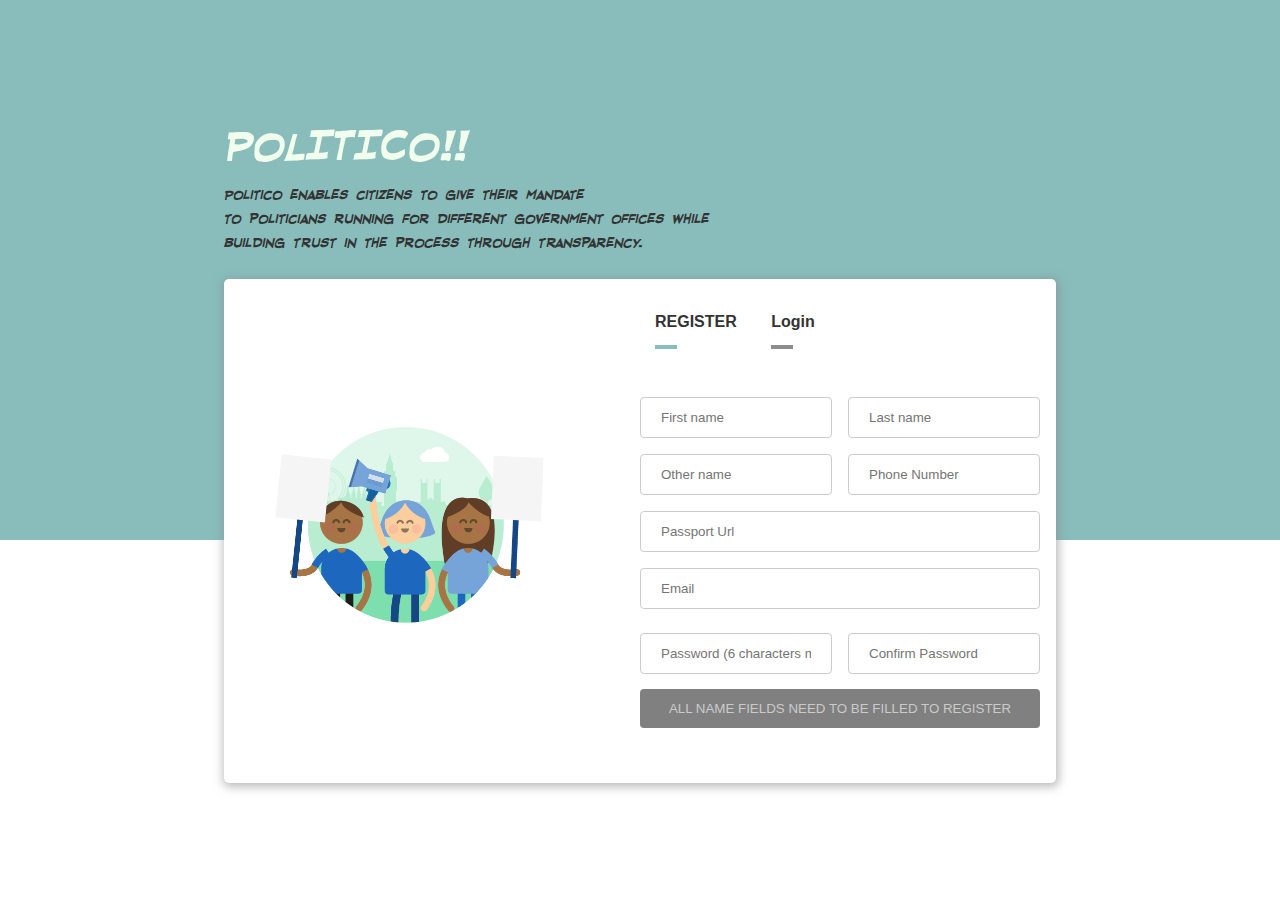
<file: UI/index.html>
<!DOCTYPE html>
<html>
<head>
    <meta charset="utf-8" />
    <meta http-equiv="X-UA-Compatible" content="IE=edge">
    <title>Politico</title>
    <meta name="viewport" content="width=device-width, initial-scale=1">
    <link rel="stylesheet" type="text/css" media="screen" href="css/main.css" />
    <link rel="stylesheet" href="https://cdnjs.cloudflare.com/ajax/libs/font-awesome/4.7.0/css/font-awesome.min.css">
    <script src="js/main.js"></script>
    <script src="js/app.js"></script>
</head>
<body>

    <script>
        var token = getToken();
        console.log(token);
    </script>
    
    <div class="topnav" id="myTopnav">
        <a href="#home" class="active app-name"><i class="fa fa-home"></i>  POLITICO</a>
        <a href="profile.html"><i class="fa fa-user"></i>  My Profile</a>
        <a href="results.html"><i class="fa fa-pie-chart"></i>  Results</a>
        <a id="new-office-button" href="create-offices.html"><i class="fa fa-plus"></i>  New Office</a>
        <a id="new-party-button" href="create-party.html"><i class="fa fa-plus"></i>  New Party</a>
        <a href="javascript:void(0);" class="icon" onclick="showNav()">
          <i class="fa fa-bars"></i>
        </a>
      </div>

      <div class="main">

        <div class="page-header">

            <h1>POLITICO!!</h1>
            <span>Openness . Transparency</span>

            <div id="office-list" class="offices">
            </div>

        </div>
        
        <div id="party-list" class="cards">

            <!--  <div class="icon-card" onclick="showParty()">
                <img src="images/samples/logo2.png"/>

                <div class="icon-card-content">
                    <span class="icon-card-title">ORANGE DEMOCRATIC PARTY</span>
                    <span class="icon-card-slogan">Lorem ipsum dolor sit amet consectetur, adipisicing elit. Quibusdam cupiditate maiores accusamus. Odit perferendis dolores architecto iste repellendus aut quod sunt nostrum aliquam, sed quae! Pariatur maiores numquam similique architecto.</span>
                    <button>JOIN PARTY</button>
                </div>
            </div> -->


            <!-- <div class="icon-card" onclick="showParty()">
                    <img src="images/samples/logo3.png"/>
    
                    <div class="icon-card-content">
                        <span class="icon-card-title">ORANGE DEMOCRATIC PARTY</span>
                        <span class="icon-card-slogan">Lorem ipsum dolor sit amet consectetur, adipisicing elit. Quibusdam cupiditate maiores accusamus. Odit perferendis dolores architecto iste repellendus aut quod sunt nostrum aliquam, sed quae! Pariatur maiores numquam similique architecto.</span>
                        <button>JOIN PARTY</button>
                    </div>
                </div>


            <div class="icon-card" onclick="showParty()">
                    <img src="images/samples/logo4.gif"/>
    
                    <div class="icon-card-content">
                        <span class="icon-card-title">ORANGE DEMOCRATIC PARTY</span>
                        <span class="icon-card-slogan">Lorem ipsum dolor sit amet consectetur, adipisicing elit. Quibusdam cupiditate maiores accusamus. Odit perferendis dolores architecto iste repellendus aut quod sunt nostrum aliquam, sed quae! Pariatur maiores numquam similique architecto.</span>
                        <button>JOIN PARTY</button>
                    </div>
                </div>


            <div class="icon-card" onclick="showParty()">
                    <img src="images/samples/logo1.png"/>
    
                    <div class="icon-card-content">
                        <span class="icon-card-title">ORANGE DEMOCRATIC PARTY</span>
                        <span class="icon-card-slogan">Lorem ipsum dolor sit amet consectetur, adipisicing elit. Quibusdam cupiditate maiores accusamus. Odit perferendis dolores architecto iste repellendus aut quod sunt nostrum aliquam, sed quae! Pariatur maiores numquam similique architecto.</span>
                        <button>JOIN PARTY</button>
                    </div>
                </div>


            <div class="icon-card" onclick="showParty()">
                    <img src="images/samples/logo2.png"/>
    
                    <div class="icon-card-content">
                        <span class="icon-card-title">ORANGE DEMOCRATIC PARTY</span>
                        <span class="icon-card-slogan">Lorem ipsum dolor sit amet consectetur, adipisicing elit. Quibusdam cupiditate maiores accusamus. Odit perferendis dolores architecto iste repellendus aut quod sunt nostrum aliquam, sed quae! Pariatur maiores numquam similique architecto.</span>
                        <button>JOIN PARTY</button>
                    </div>
                </div>



            <div class="icon-card" onclick="showParty()">
                    <img src="images/samples/logo2.png"/>
    
                    <div class="icon-card-content">
                        <span class="icon-card-title">ORANGE DEMOCRATIC PARTY</span>
                        <span class="icon-card-slogan">Lorem ipsum dolor sit amet consectetur, adipisicing elit. Quibusdam cupiditate maiores accusamus. Odit perferendis dolores architecto iste repellendus aut quod sunt nostrum aliquam, sed quae! Pariatur maiores numquam similique architecto.</span>
                        <button>JOIN PARTY</button>
                    </div>
                </div> --> 

        </div>

        <div id="loader" class="loader outer-loader bottom-loader"></div>

      </div>


    <div id="vote-modal" class="modal" onclick="this.style.display='none'">
        <span class="close" onclick="closeModal('vote-modal')">&times;</span>
        <div class="modal-content">
            <h2 id="office-name">Secretary General</h2>
            <div id="candidate-list" class="candidates">

                    
                <!-- <div class="candidate">
                        <img src="images/samples/user4.png"/>
                        <div class="candidate-details">
                            <span class="candidate-name">MATHENGE MBUGUA</span>
                            <span class="candidate-position">Governor</span>
                            <span class="candidate-party">ORANGE DEMOCRATIC Party (ODM)</span>
                        </div>
                        <button class="vote-button" onclick="onVote()">VOTE</button>
                    </div>

                    <div class="candidate">
                            <img src="images/samples/user2.jpg"/>
                            <div class="candidate-details">
                                <span class="candidate-name">MARK KARIUKI</span>
                                <span class="candidate-position">Governor</span>
                                <span class="candidate-party">ORANGE DEMOCRATIC Party (ODM)</span>
                            </div>
                            <button class="vote-button" onclick="onVote()">VOTE</button>
                        </div> -->


            </div>
            <div id="vote-loader" class="loader outer-loader center-loader"></div>
        </div>
    </div>
    
    <div id="snackbar">Some text some message..</div>

    <script>
        initHomePage();
    </script>

</body>
</html>
</file>
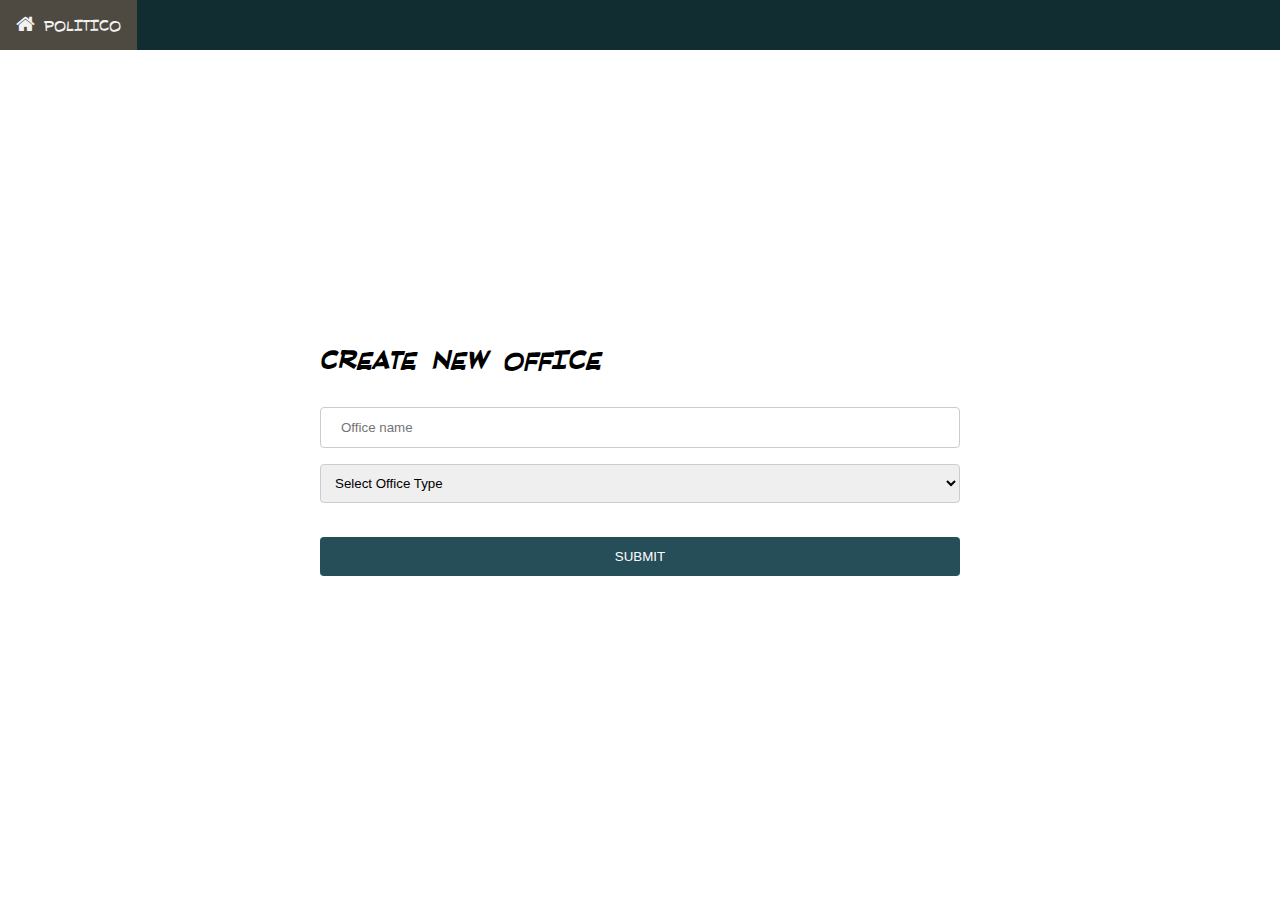
<file: UI/create-offices.html>
<!DOCTYPE html>
<html>
<head>
    <meta charset="utf-8" />
    <meta http-equiv="X-UA-Compatible" content="IE=edge">
    <title>Politico</title>
    <meta name="viewport" content="width=device-width, initial-scale=1">
    <link rel="stylesheet" type="text/css" media="screen" href="css/main.css" />
    <link rel="stylesheet" href="https://cdnjs.cloudflare.com/ajax/libs/font-awesome/4.7.0/css/font-awesome.min.css">
    <script src="js/main.js"></script>
    <script src="js/app.js"></script>
</head>
<body>
    
        <div class="topnav" id="myTopnav">
                <a href="index.html" class="active app-name"><i class="fa fa-home"></i>  POLITICO</a>
              </div>


        <div class="main-forms main">


            <div class="forms">
                <h1>CREATE NEW OFFICE</h1>

                <form onsubmit="createOffice(); return false;">
                      <input id="office-name" type="text" name="name" placeholder="Office name"><br>
                      <select id="office-type">
                        <option value="type">Select Office Type</option>
                        <option value="federal">Federal</option>
                        <option value="legislative">Legislative</option>
                        <option value="state">State</option>
                        <option value="local">Local government</option>
                      </select>
                      <input type="submit" value="SUBMIT"/>
                </form>
            
                    </div>

        </div>

        <div id="load-modal" class="load-modal">
          <div class="load-container">
              <div class="loader"></div>
          </div>
      </div>

      <div id="snackbar">Some text some message..</div>

</body>
</html>
</file>
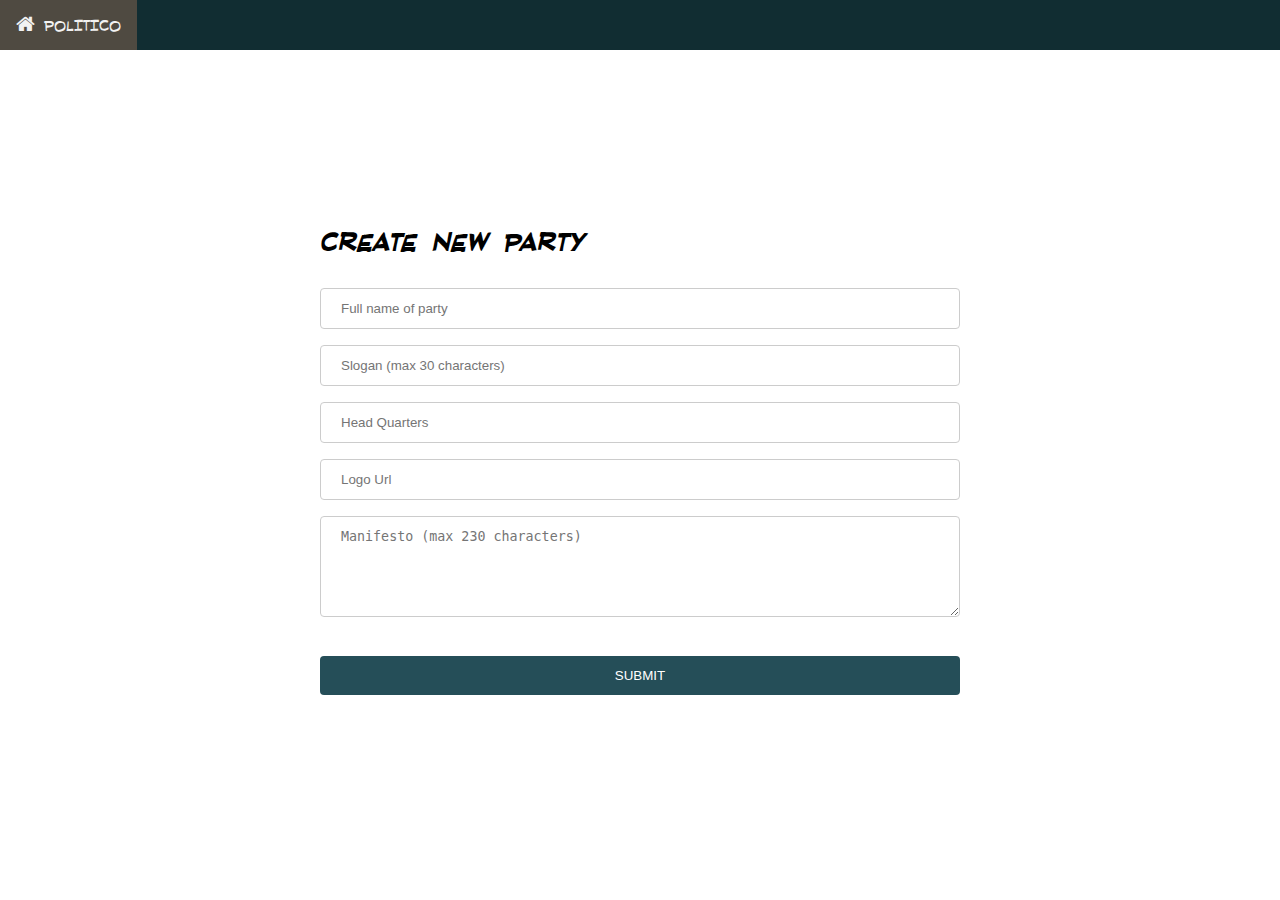
<file: UI/create-party.html>
<!DOCTYPE html>
<html>
<head>
    <meta charset="utf-8" />
    <meta http-equiv="X-UA-Compatible" content="IE=edge">
    <title>Politico</title>
    <meta name="viewport" content="width=device-width, initial-scale=1">
    <link rel="stylesheet" type="text/css" media="screen" href="css/main.css" />
    <link rel="stylesheet" href="https://cdnjs.cloudflare.com/ajax/libs/font-awesome/4.7.0/css/font-awesome.min.css">
    <script src="js/app.js"></script>
</head>
<body>
    
        <div class="topnav" id="myTopnav">
                <a href="index.html" class="active app-name"><i class="fa fa-home"></i>  POLITICO</a>
              </div>


        <div class="main-forms main">


                <div class="forms">
                <h1 id="page-title">CREATE NEW PARTY</h1>

                        <form onsubmit="onCreatePartySubmit(); return false;">
                                <input id="party-name" type="text" name="name" placeholder="Full name of party"><br>
                                <input id="slogan" type="text" name="slogan" placeholder="Slogan (max 30 characters)"><br>
                                <input id="hq_address" type="text" name="hq_address" placeholder="Head Quarters"><br>
                                <input id="logo_url" type="text" name="logo_url" placeholder="Logo Url"><br>
                                <textarea id="manifesto" rows="5" type="text" name="manifesto" placeholder="Manifesto (max 230 characters)"></textarea><br>
                                <input type="submit" value="SUBMIT"/>
                        </form>
            
                    </div>

        </div>

        <div id="load-modal" class="load-modal">
            <div class="load-container">
                <div class="loader"></div>
            </div>
        </div>

        <div id="snackbar">Some text some message..</div>

        <script>
            initAddParty();
        </script>
        
</body>
</html>
</file>
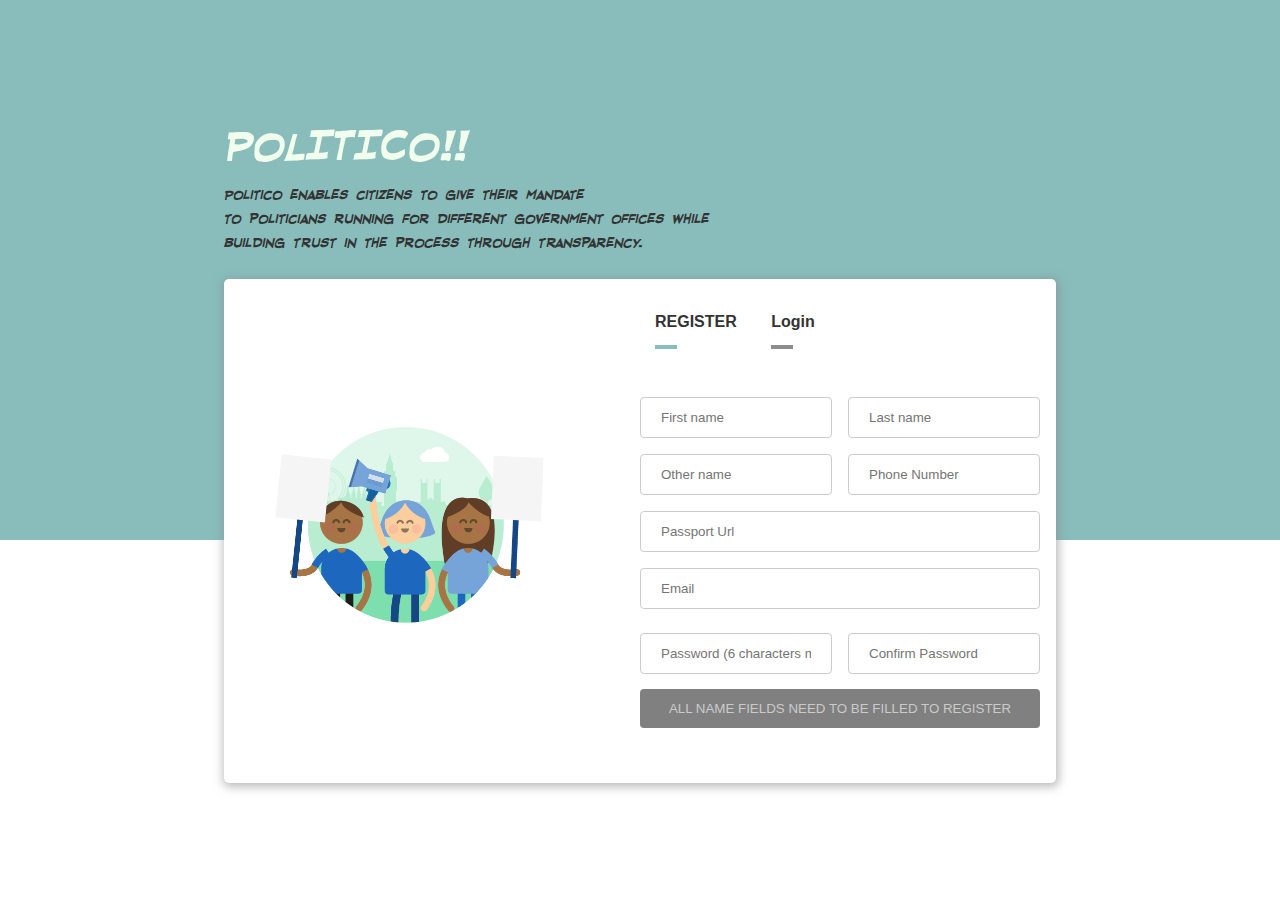
<file: UI/party-detail.html>
<!DOCTYPE html>
<html>
<head>
    <meta charset="utf-8" />
    <meta http-equiv="X-UA-Compatible" content="IE=edge">
    <title>Politico</title>
    <meta name="viewport" content="width=device-width, initial-scale=1">
    <link rel="stylesheet" type="text/css" media="screen" href="css/main.css" />
    <link rel="stylesheet" href="https://cdnjs.cloudflare.com/ajax/libs/font-awesome/4.7.0/css/font-awesome.min.css">
    <script src="js/main.js"></script>
    <script src="js/app.js"></script>
</head>
<body>
    <script>
        var token = getToken();
    </script>
    
    <div class="topnav" id="myTopnav">
        <a href="index.html" class="active app-name"><i class="fa fa-home"></i>  POLITICO</a>
        <a href="profile.html"><i class="fa fa-user"></i>  My Profile</a>
        <a href="results.html"><i class="fa fa-pie-chart"></i>  Results</a>
        <a id="new-office-button" href="create-offices.html"><i class="fa fa-plus"></i>  New Office</a>
        <a id="new-party-button" href="create-party.html"><i class="fa fa-plus"></i>  New Party</a>
        <a href="javascript:void(0);" class="icon" onclick="showNav()">
          <i class="fa fa-bars"></i>
        </a>
      </div>

      <div class="main">

        <div class="page-header page-header-detail">

            <img id="party-icon">

            <div class="info">
                    <h1 id="party-name"></h1>
                    <span id="party-slogan"></span>
                    <div class="actions">
                        <button id="edit-party" class="edit" onclick="onEditParty();">Edit Party</button>
                        <button id="delete-party" class="delete-btn" onclick="deleteParty();">Delete Party</button>
                    </div>
                    <div id="loader" class="loader outer-loader top-loader"></div>
            </div>

        </div>
        
        <div class="bottom-layout">

                <div id="offices-vert" class="offices-vert">
                    <h2>POLITICAL OFFICES</h2>
                </div>

                <div class="cards" id="candidate-list">


                </div>

        </div>

      </div>

      <div id="snackbar">Some text some message..</div>

      <script>
          initPartyDetail();
      </script>

</body>
</html>
</file>
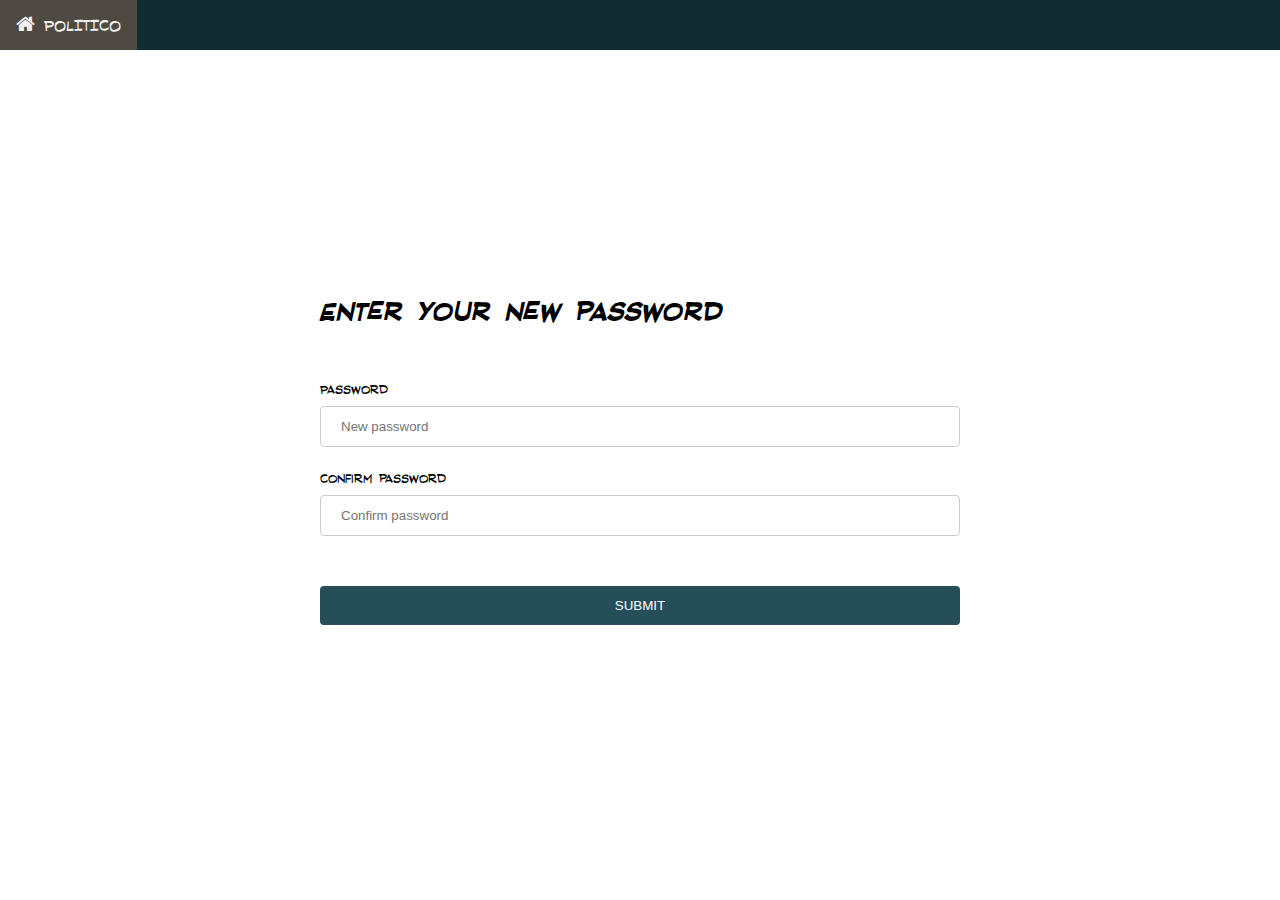
<file: UI/password-reset.html>
<!DOCTYPE html>
<html>
<head>
    <meta charset="utf-8" />
    <meta http-equiv="X-UA-Compatible" content="IE=edge">
    <title>Politico</title>
    <meta name="viewport" content="width=device-width, initial-scale=1">
    <link rel="stylesheet" type="text/css" media="screen" href="css/main.css" />
    <link rel="stylesheet" href="https://cdnjs.cloudflare.com/ajax/libs/font-awesome/4.7.0/css/font-awesome.min.css">
    <script src="js/main.js"></script>
    <script src="js/app.js"></script>
</head>
<body>
    
        <div class="topnav" id="myTopnav">
                <a class="active app-name"><i class="fa fa-home"></i>  POLITICO</a>
              </div>


        <div class="main-forms main">


            <div class="forms">
                <h1>Enter Your new password</h1>

                <form onsubmit="resetPassword(); return false;">
                    <br><br>
                    <label for="password">Password</label>
                      <input id="password" type="password" name="password" placeholder="New password"><br><br>
                      <label for="c-password">Confirm password</label>
                      <input id="c-password" type="password" name="c-password" placeholder="Confirm password"><br><br>
                      <input type="submit" value="SUBMIT"/>
                </form>
            
                    </div>

        </div>

        <div id="load-modal" class="load-modal">
          <div class="load-container">
              <div class="loader"></div>
          </div>
      </div>

      <div id="snackbar">Some text some message..</div>

</body>
</html>
</file>
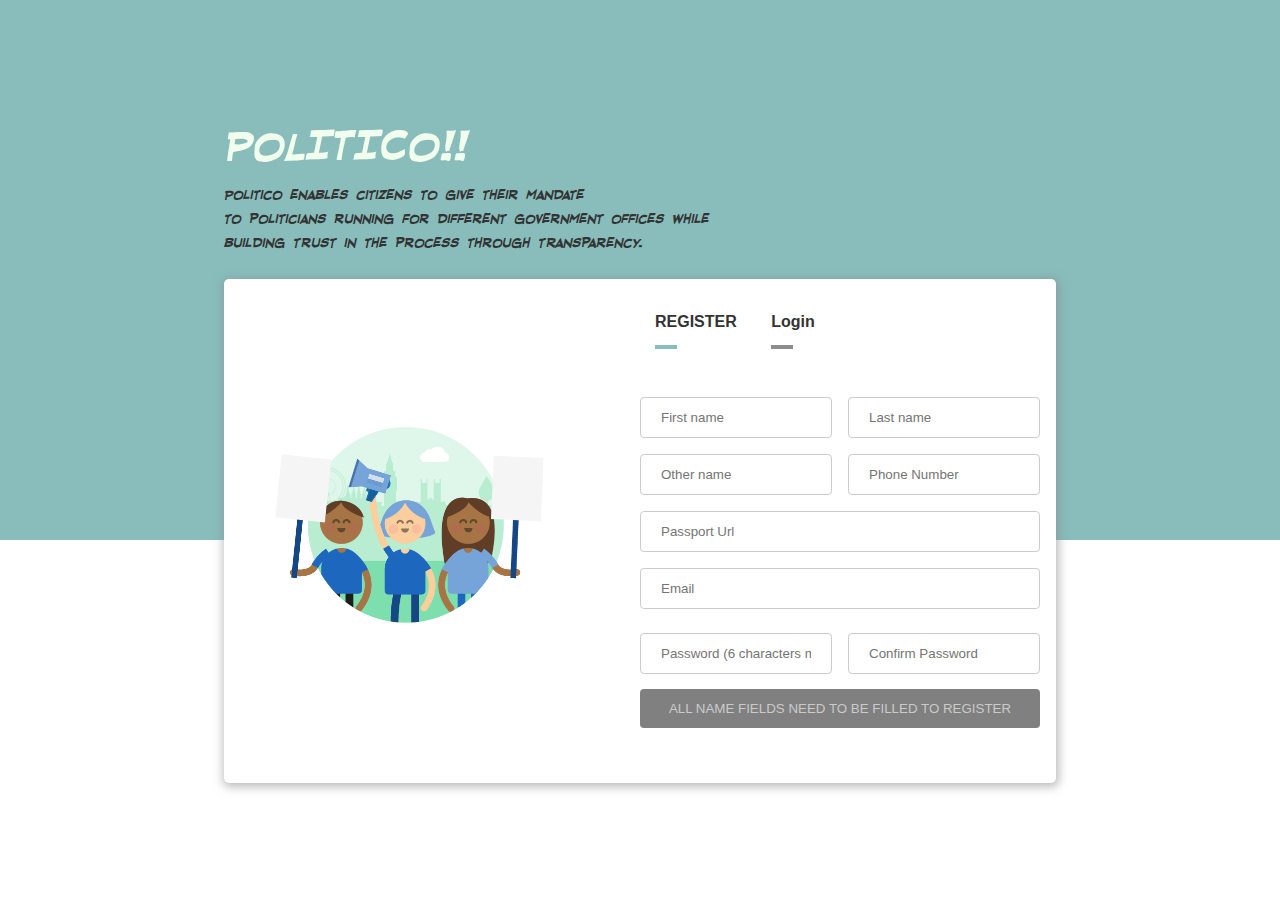
<file: UI/profile.html>
<!DOCTYPE html>
<html>
<head>
    <meta charset="utf-8" />
    <meta http-equiv="X-UA-Compatible" content="IE=edge">
    <title>Politico</title>
    <meta name="viewport" content="width=device-width, initial-scale=1">
    <link rel="stylesheet" type="text/css" media="screen" href="css/main.css" />
    <link rel="stylesheet" type="text/css" href="css/profile.css"/>
    <link rel="stylesheet" href="https://cdnjs.cloudflare.com/ajax/libs/font-awesome/4.7.0/css/font-awesome.min.css">
    <script src="js/main.js"></script>
    <script src="js/app.js"></script>
</head>
<body class="profile-body">

        <script>
            var token = getToken();
        </script>

        <div class="topnav inprofile" id="myTopnav">
                <a href="index.html" class="active app-name"><i class="fa fa-home"></i>  POLITICO</a>
                <a href="results.html"><i class="fa fa-pie-chart"></i>  Results</a>
                <a id="new-office-button" href="create-offices.html"><i class="fa fa-plus"></i>  New Office</a>
                <a id="new-party-button" href="create-party.html"><i class="fa fa-plus"></i>  New Party</a>
                <a href="javascript:void(0);" class="icon" onclick="showNav()">
                  <i class="fa fa-bars"></i>
                </a>
              </div>
        
              <div class="main-profile">


                <div class="profile-info">
                    <div class="profile-details">
                        <details>

                            <summary>
                                    <img id="photo" src="images/user.svg"/>
                                    <div class="img-container" id="img-cont">
                                           
                                            <div class="edit-image">
                                                    <svg height="16" width="16" class="edit-icon" viewBox="0 0 14 16" version="1.1" aria-hidden="true"><path fill-rule="evenodd" d="M0 12v3h3l8-8-3-3-8 8zm3 2H1v-2h1v1h1v1zm10.3-9.3L12 6 9 3l1.3-1.3a.996.996 0 0 1 1.41 0l1.59 1.59c.39.39.39 1.02 0 1.41z"></path></svg>
                                             Edit   
                                            </div>
                                    </div>
                            </summary>
                            <details-menu class="dropdown-menu">
                              <label for="input-field">Upload an image</label>
                              
                              <button id="rm-btn">Remove image</button>
                            </details-menu>
                            <input type="file" id="input-field" accept="image/*">
                        </details>
                    </div>
                    
                    <div class="account-details">
                            <span class="profile-name" id="username">User's Username</span>
                            <br>
                            <br>
                            <span class="profile-email" id="email">bedank6@gmail.com</span>
                            <br>
                            <span class="profile-logged" id="phone">Since Jan 2018</span>
                    </div>
                    <button id="logout" onclick="on_logout();">LOG OUT</button>
                </div>

                <div class="history">
                        <h2>My Voting History</h2>
                        <div id="voting-history" class="candidates">
            
                            <!-- <h1 id="current-year">2018</h1> -->
                            <!-- <div class="candidate">
                                <img src="images/samples/user1.png" class="profile"/>
                                <div class="candidate-details">
                                    <span class="candidate-name">JAMES MATHENGE</span>
                                    <span class="candidate-position">Governor</span>
                                    <span class="candidate-party">ORANGE DEMOCRATIC Party (ODM)</span>
                                    <span class="candidate-results">Votes: <span class="outof">2/3</span>   <span class="vote-perc">50%</span></span>
                                </div>
                                <img src="images/won.png" class="win-icon"/>
                            </div> -->

            
                        </div>
                        <div id="loader" class="loader outer-loader center-loader"></div>
                </div>

                
                
              </div>

              <script>
                  loadUserProfile();
                  loadVotingHistory();
              </script>
              <script src="js/pages/profile.js"></script>
    <div id="snackbar">Some text some message..</div>
   
</body>
</html>
</file>
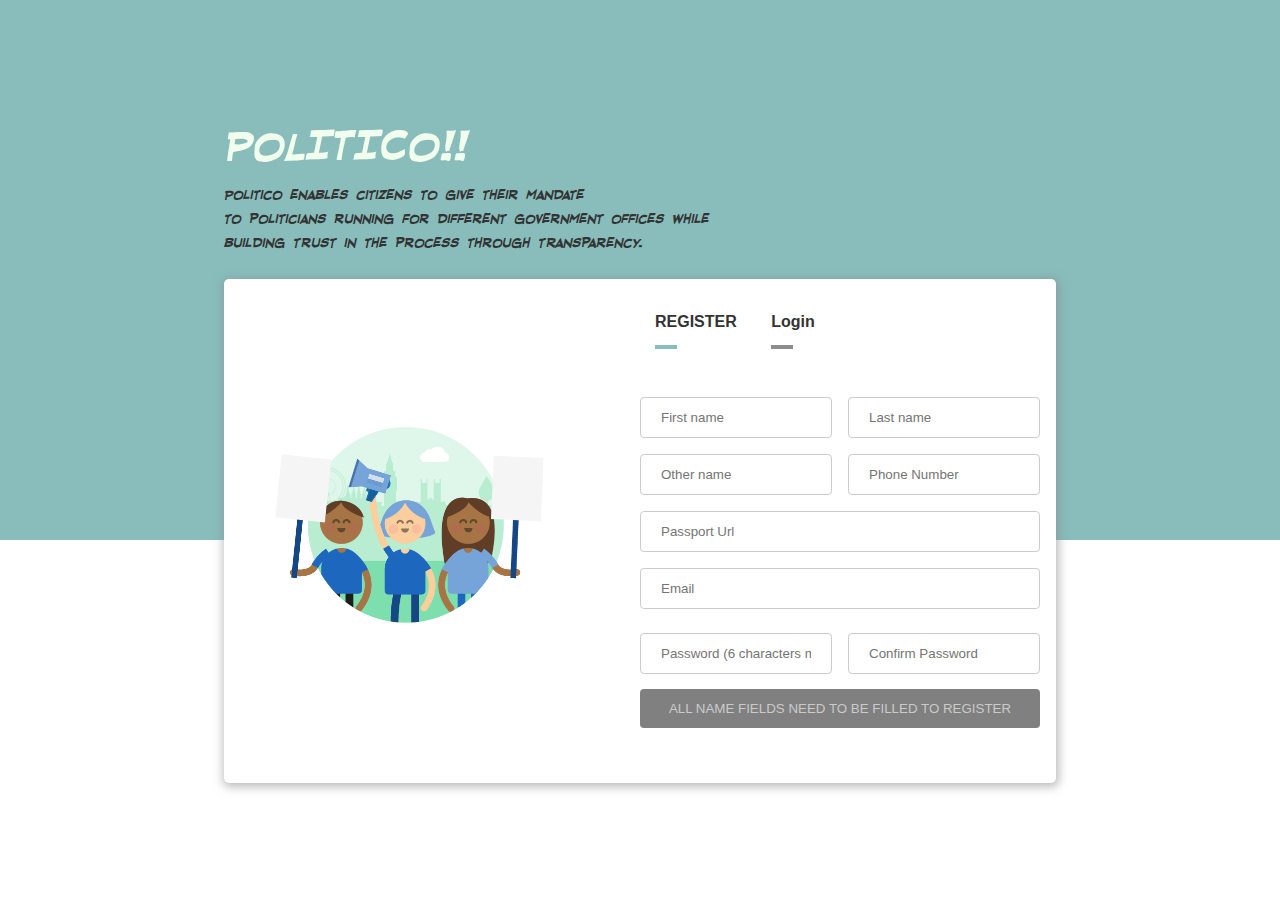
<file: UI/results.html>
<!DOCTYPE html>
<html>
<head>
    <meta charset="utf-8" />
    <meta http-equiv="X-UA-Compatible" content="IE=edge">
    <title>Politico</title>
    <meta name="viewport" content="width=device-width, initial-scale=1">
    <link rel="stylesheet" type="text/css" media="screen" href="css/main.css" />
    <link rel="stylesheet" href="https://cdnjs.cloudflare.com/ajax/libs/font-awesome/4.7.0/css/font-awesome.min.css">
    <script src="js/main.js"></script>
    <script src="js/app.js"></script>
</head>
<body>
    
        
    <div class="topnav" id="myTopnav">
            <a href="index.html" class="active app-name"><i class="fa fa-home"></i>  POLITICO</a>
            <a href="profile.html"><i class="fa fa-user"></i>  My Profile</a>
            <a id="new-office-button" href="create-offices.html"><i class="fa fa-plus"></i>  New Office</a>
            <a id="new-party-button" href="create-party.html"><i class="fa fa-plus"></i>  New Party</a>
            <a href="javascript:void(0);" class="icon" onclick="showNav()">
              <i class="fa fa-bars"></i>
            </a>
          </div>


        <div class="results-container">

            <h1>ELECTION RESULTS</h1>

                <div id="office-list" class="offices">
                        <!-- <div class="office" onclick="showModal('vote-modal')">
                            Governor
                        </div>
                        <div class="office focused" onclick="showModal('vote-modal')">
                            Senetor
                        </div>
                        <div class="office" onclick="showModal('vote-modal')">
                            Minister of defence
                        </div>
                        <div class="office" onclick="showModal('vote-modal')">
                            Defence Minister
                        </div>
                        <div class="office" onclick="showModal('vote-modal')">
                            President
                        </div>
                        <div class="office" onclick="showModal('vote-modal')">
                            Minister of finance
                        </div>
                        <div class="office" onclick="showModal('vote-modal')">
                            Finance Minister
                        </div> -->
                        <h3 id="election-prompt">No results for selected office</h1>
                </div>

                    <div id="results-list">

                        

                    </div>


                <div id="loader" class="loader bottom-loader"></div>

        </div>

        <div id="snackbar">Some text some message..</div>

        <script>
            initResults();
        </script>
</body>
</html>
</file>
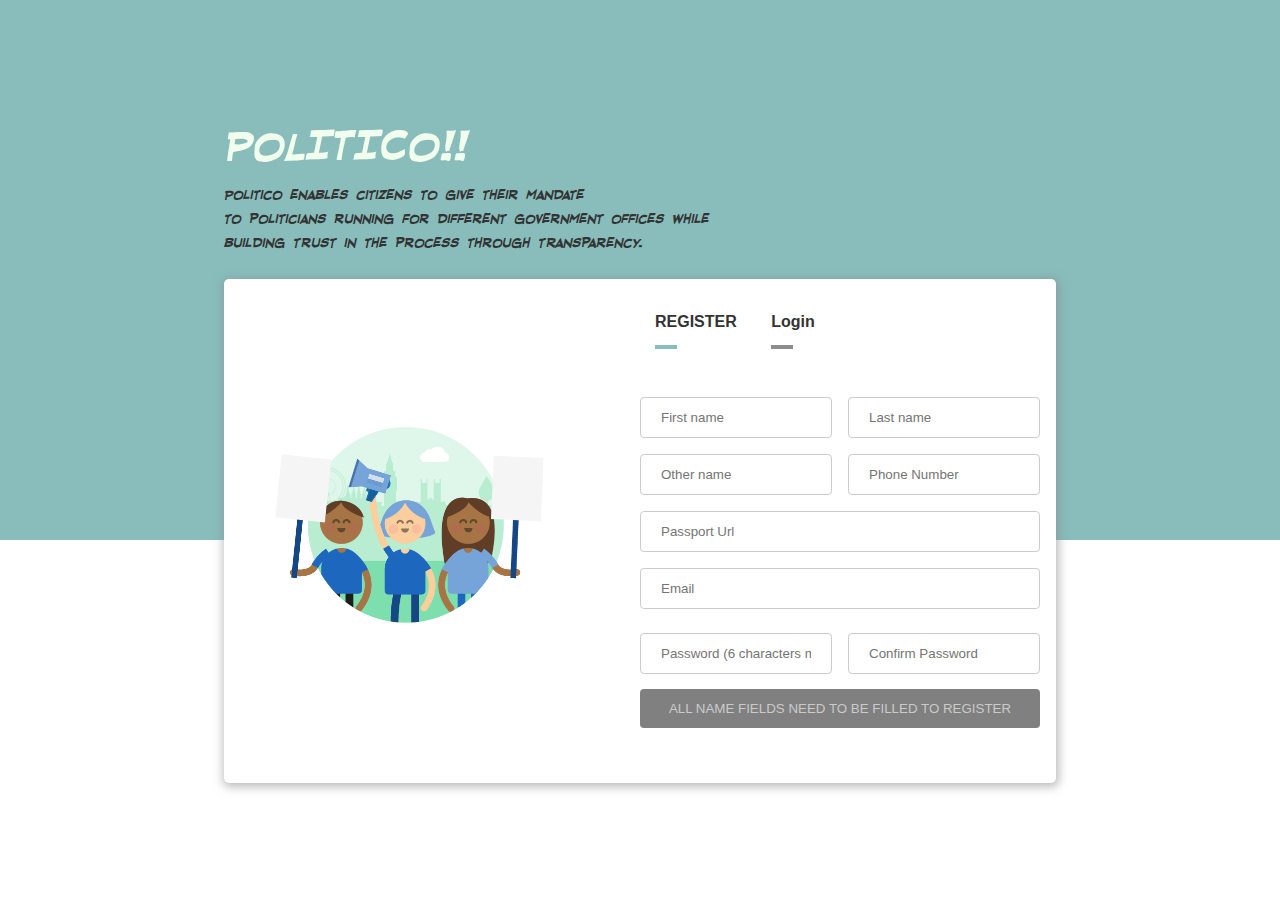
<file: UI/signup.html>
<!DOCTYPE html>
<html>

<head>
    <meta charset="utf-8" />
    <meta http-equiv="X-UA-Compatible" content="IE=edge">
    <title>Sign Up</title>
    <meta name="viewport" content="width=device-width, initial-scale=1">
    <link rel="stylesheet" type="text/css" media="screen" href="css/signup.css" />
    <script src="js/main.js"></script>
    <script src="js/app.js"></script>
</head>

<body>

    <div class="main">

        <div class="top">

            <h1 id="app-title">POLITICO!!</h1>
            <br>
            <p>Politico enables citizens to give their mandate<br> to politicians running for different government
                offices while<br> building trust in the process through transparency.</p>
            <br>

            <div class="content">


                <div class="illustration">

                </div>

                <div class="forms">
                    <div class="tabset">
                        <!-- Tab 1 -->
                        <input type="radio" name="tabset" id="tab1" aria-controls="register" checked>
                        <label for="tab1">REGISTER</label>
                        <!-- Tab 2 -->
                        <input type="radio" name="tabset" id="tab2" aria-controls="login">
                        <label for="tab2">Login</label>

                        <div class="tab-panels">
                            <section id="register" class="tab-panel">
                                <form onsubmit="onSignup(); return false;" class="register-form">
                                    <h6 id="register-alert" class="error-message">
                                        </h1>
                                        <input id="firstname" class="double-form" type="text" name="firstname"
                                            placeholder="First name"><br>
                                        <span class="spacer"></span>
                                        <input id="lastname" class="double-form" type="text" name="lastname"
                                            placeholder="Last name"><br>
                                        <input id="othername" class="double-form" type="text" name="othername"
                                            placeholder="Other name"><br>
                                        <span class="spacer"></span>
                                        <input id="phoneNumber" class="double-form" type="text" name="phone"
                                            placeholder="Phone Number"><br>
                                        <input id="passportUrl" type="text" name="passportUrl"
                                            placeholder="Passport Url"><br>
                                        <input id="email" type="text" name="email" placeholder="Email"><br>
                                        <input id="password" class="double-form" type="password" name="password"
                                            placeholder="Password (6 characters minimum)"><br>
                                        <span class="spacer"></span>
                                        <input id="confirm" class="double-form" type="password" name="confirm"
                                            placeholder="Confirm Password"><br>

                                        <br>
                                        <br>
                                        <input id="register-button" type="submit" value="REGISTER">
                                </form>
                            </section>
                            <section id="login" class="tab-panel">
                                <form onsubmit="onLogin(); return false;">
                                    <h6 id="login-alert" class="error-message">
                                        </h1>
                                        <input id="login_email" type="text" name="email" placeholder="Email"><br>
                                        <input id="login_password" type="password" name="password"
                                            placeholder="Password (6 characters minimum)"><br>
                                        <br>
                                        <br>
                                        <input id="login-button" type="submit" value="LOGIN">
                                </form>
                                <br>
                                <div><a href="#" onclick="onResetPassword();">Forgot password?</a></div>
                            </section>
                        </div>

                    </div>

                </div>

            </div>
        </div>


    </div>

    <div id="load-modal" class="modal">
        <div class="load-container">
            <div class="loader"></div>
        </div>
    </div>

    <div id="snackbar">Some text some message..</div>

    <script>
        let tab = location.search.replace("?tab=", "");
        if (tab == '2') {
            switchTab('login', 'tab-panel');
        }
    </script>
    <script src="js/validations.js"></script>
    <script src="js/pages/auth.js"></script>
</body>

</html>
</file>
<file: UI/css/main.css>
@font-face {
    font-family: Politico;
    font-weight: bold;
    src: url("../fonts/RedStateBlueStateBB_bold.otf") format("opentype");
}

@font-face {
    font-family: Politico;
    font-weight: normal;
    src: url("../fonts/RedStateBlueStateBB_reg.otf") format("opentype");
}


body {
    margin: 0;
    font-family: 'Politico';
  }

/*////NAV
*/
.topnav {
    overflow: hidden;
    background-color: #112d32;
    position: fixed;
    top: 0;
    width: 100%;
    z-index: 23;
  }
  
  .topnav a {
    float: right;
    display: block;
    color: #f2f2f2;
    text-align: center;
    padding: 14px 16px;
    text-decoration: none;
    font-size: 17px;
  }
  .topnav .app-name {
    float: left;
    font-size: 20px;
  }
  
  .topnav a:hover {
    background-color: #4f4a41;
  }

  
  .active {
    /* background-color: #4CAF50; */
    color: white;
  }
  
  .topnav .icon {
    display: none;
  }
  
  @media screen and (max-width: 600px) {
    .topnav a:not(:first-child) {display: none;}
    .topnav a.icon {
      float: right;
      display: block;
    }
  }
  
  @media screen and (max-width: 600px) {
    .topnav.responsive {position: relative;}
    .topnav.responsive .icon {
      position: absolute;
      right: 0;
      top: 0;
    }
    .topnav.responsive a {
      float: none;
      display: block;
      text-align: left;
    }
  }
  /**/


  .page-header{
      min-height: 50vh;
      background-color: #254e58ef;
      display: flex;
      justify-content: center;
      align-items: center;
      flex-direction: column;
      color: #F0FAEB;
  }

  .page-header::before{
      background-image: url('../images/2.jpg');
      background-size: cover;
      background-position: center;
      content: "";
      display: block;
      position: absolute;
      left: 0;
      width: 100%;
      z-index: -2;
      opacity: 1;
      min-height: 50vh;
      max-height: 50vh;
  }

  .page-header-detail::before{
    background-image: url('../images/2.jpg');
}

  .page-header h1{
      font-size: 90px;
  }

  .page-header span{
    font-size: 30px;
    color: white;
}

.center-prompt{
    margin: auto;
    text-align: center;
    margin-top: 3em;
    opacity: 0.3;
}

.check{
    height: 50px;
    width: 50px;
}

  @media screen and (max-width: 600px) {
    .check{
        height: 25px;
        width: 25px;
    }
      .page-header::before{
          display: none;
      }
      .page-header{
        background-color: #254e58;
          height: auto;
      }
    .page-header h1{
        margin-top: 2em;
        font-size: 50px;
    }
    .page-header span{
        font-size: 20px;
    }
  }

  .page-header-detail{
      flex-direction: row;
      justify-content: start;
      padding-left: 4em;
      align-items: center;
  }

  .page-header-detail h1{
    font-size: 40px;
}

.info span{
    font-size: 20px;
}

#party-icon{
    height: 200px;
    width: 200px;
    border-radius: 50px;
    margin-right: 3em;
}


@media screen and (max-width: 600px) {
    #party-icon{
        height: 100px;
        width: 100px;
        margin-right: 0px;
    }
    .page-header-detail{
        flex-direction: column;
        justify-content: center;
        padding-left: 0px;
    }

    .page-header-detail h1{
        font-size: 20px;
        text-align: center;
    }
    .info span{
        font-size: 15px;
        text-align: center;
    }
    .actions{
        display: flex;
        justify-content: center;
    }
    .delete-btn{
        margin: 5px;
    }
    .edit{
        margin: 5px;
    }
}

.offices{
    display: flex;
    margin-top: 2em;
    flex-wrap: wrap;
    justify-content: center;
}

.office{
    padding: 8px 16px;
    border: 3px solid #88bdbc;
    border-radius: 15px;
    cursor: pointer;
    margin: 7.5px;
}

.office:hover, .focused{
    background-color: #88bdbc;
    color: white;
}

.main{
    display: flex;
    justify-content: center;
    flex-direction: column;
}

.bottom-layout{
    display: flex;

}

.offices-vert{
    min-width: 20%;
    margin: 2em;
    padding: 1em;
    max-height: 300px;
    overflow-y: scroll;
}

.office-row{
    padding: 5px;
}

.office-row button{
    padding: 5px 10px;
    background-color: #6e6658;
    border-radius: 5px;
    color: white;
    min-width: 80px;
}

.office-row .office-name{
    width: 100%;
}

.office-content{
    display: flex;
}

.actions{
    margin-top: 1em;
}

.actions button{
    padding: 5px 10px;
    border-radius: 5px;
}

.edit{
    border: #03A595 2px solid;
    background-color: white;
}

.delete-btn{
    background-color: rgba(211, 64, 64, 0.9);
    color: white;
}


@media screen and (max-width: 600px) {
    .bottom-layout{
        flex-direction: column;
    }
    .offices-vert{
        margin-top: 0px;
        margin-bottom: 0px;
    }

    .office-row span{
        margin-right: 31%;
    }

}

/*CARDS*/

.cards{
    padding: 16px;
    display: flex;
    flex-wrap: wrap;
    overflow-x: scroll;
    justify-content: center;
}

.icon-card{
    max-width: 350px;
    min-width: 350px;
    display: flex;
    flex-direction: column;
    justify-content: center;
    margin: 16px;
}

.icon-card img{
    width: 100px;
    height: 100px;
    border-radius: 50px;
    margin: auto;
    z-index: 1;
    border: 3px solid white;
}

.icon-card-content{
    min-height: 300px;
    box-shadow: 1px 1px 5px 1px #8888888f;
    margin-top: -50px;
    border-radius: 1em;
    display: flex;
    flex-direction: column;
    padding: 1em;
    text-align: center;
}


.icon-card-title{
    margin-top: 4em;
    font-size: 20px;
    font-weight: bold;
}

.icon-card-subtitle{
    font-size: 17px;
    opacity: 0.5;
}

.icon-card-slogan{
    margin-top: 2em;
}

.icon-card button{
    margin-top: auto;
    padding: 1em;
    background-color: #6e6658;
    color: white;
}


/*//////FORMS*/
.forms{
    margin: auto;
    width: 50%;
}

.forms select, option{
    padding: 10px;
}

@media screen and (max-width: 600px) {
    .forms{
        width: 80%;
    }
  }

.main-forms{
    align-items: center;
    min-height: 100vh;
}

.main-forms h1{
    color: black;
}

.input-container {
    margin-top: 15px;
    max-width: 100%;
    background-color: #EDEDED;
    border: 1px solid #DFDFDF;
    border-radius: 5px;
  }

  .last-input{
      margin-bottom: 20px;
  }

  
  input[type='file'] {
    display: none;
  }
  
  .file-info {
    font-size: 0.9em;
  }
  
  .browse-btn, .browse-btn2 {
    background: #03A595;
    color: #fff;
    min-height: 35px;
    padding: 10px;
    border: none;
    border-top-left-radius: 5px;
    border-bottom-left-radius: 5px;
  }
  
  .browse-btn:hover,.browse-btn2:hover {
    background: #4ec0b4;
  }
  
  @media (max-width: 300px) {
    button {
      width: 100%;
      border-top-right-radius: 5px;
      border-bottom-left-radius: 0;
    }
    
    .file-info {
      display: block;
      margin: 10px 5px;
    }
  }


/*
    INPUTS
*/
input[type=text],input[type=password], textarea, select {
    width: 100%;
    padding: 12px 20px;
    margin: 8px 0;
    display: inline-block;
    border: 1px solid #ccc;
    border-radius: 4px;
    box-sizing: border-box;
  }

  input[type=submit] {
      margin-top: 2em;
    background-color: #254e58;
    color: white;
    padding: 12px 20px;
    border: none;
    border-radius: 4px;
    cursor: pointer;
    float: right;
    width: 100%;
  }

  .radios{
      display: flex;
      justify-content: center;
  }

  /* CHECKMARKS*/
  .container {
    display: block;
    position: relative;
    padding-left: 35px;
    margin-bottom: 12px;
    cursor: pointer;
    font-size: 22px;
    -webkit-user-select: none;
    -moz-user-select: none;
    -ms-user-select: none;
    user-select: none;
  }
  
  .container input {
    position: absolute;
    opacity: 0;
    cursor: pointer;
    height: 0;
    width: 0;
  }
  
  .checkmark {
    position: absolute;
    top: 0;
    left: 0;
    height: 25px;
    width: 25px;
    background-color: #eee;
  }
  
  .container:hover input ~ .checkmark {
    background-color: #ccc;
  }
  
  .container input:checked ~ .checkmark {
    background-color: #03A595;
  }
  
  .checkmark:after {
    content: "";
    position: absolute;
    display: none;
  }
  
  .container input:checked ~ .checkmark:after {
    display: block;
  }
  
  .container .checkmark:after {
    left: 9px;
    top: 5px;
    width: 5px;
    height: 10px;
    border: solid white;
    border-width: 0 3px 3px 0;
    -webkit-transform: rotate(45deg);
    -ms-transform: rotate(45deg);
    transform: rotate(45deg);
  }


  /*MODALS*/

  .modal {
    display: none; 
    position: fixed; /* Stay in place */
    z-index: 1; /* Sit on top */
    padding-top: 100px; /* Location of the box */
    left: 0;
    top: 0;
    width: 100%; /* Full width */
    height: 100%; /* Full height */
    overflow: auto; /* Enable scroll if needed */
    background-color: rgb(0,0,0); /* Fallback color */
    background-color: rgba(0,0,0,0.8); /* Black w/ opacity */
}

/* Modal Content */
.modal-content {
    margin: auto;
    padding: 20px;
    width: 50%;
    background-color: white;
    border-radius: 15px;
    transition: height 1s ease-out;
}

/* loader */
.loader {
    border: 16px solid #f3f3f3; 
    border-top: 16px solid #88bdbc; 
    border-radius: 50%;
    width: 120px;
    height: 120px;
    animation: spin 2s linear infinite;
  }
  
  @keyframes spin {
    0% { transform: rotate(0deg); }
    100% { transform: rotate(360deg); }
  }

  .outer-loader {
    min-width: 120px;
    margin-left: -60px;
    position: fixed;
    z-index: 12;
    left: 50%;
  }

  .bottom-loader{
      bottom: 200px;
  }

.top-loader{
    top: 20%;
}

  .center-loader{
    top: 40%;
}
    
.load-modal {
    display: none; 
    position: fixed; 
    z-index: 19; 
    padding-top: -100px;
    left: 0;
    top: 0;
    width: 100%;
    height: 100vh; 
    overflow: auto;
    background-color: rgb(0,0,0); 
    background-color: rgba(0,0,0,0.8); 
}

.load-container{
    display: flex;
    justify-content: center;
    align-items: center;
    width: 100%;
    height: 100%; 
  }


/* The Close Button */
.close {
    color: #aaaaaa;
    float: right;
    font-size: 28px;
    font-weight: bold;
}

.close:hover,
.close:focus {
    color: #000;
    text-decoration: none;
    cursor: pointer;
}


/*CANDIDATES*/
.modal-content h2{
    opacity: 0.6;
    text-align: center;
}
.candidates{
    display: flex;
    flex-direction: column;
}

.candidate{
    display: flex;
    max-height: 140px;
    padding: 20px;
    align-items: center;
    margin-bottom: 1em;
}

.candidate img:not(.win-icon):not(.check){
    height: 100px;
    width: 100px;
    min-width: 100px;
    border-radius: 50px;
    margin-right: 2em;
}

.candidate-details{
    width: 100%;
    min-height: 100%;
    display: flex;
    flex-direction: column;
    justify-content: start;
}

.candidate-name{
    font-size: 40px;
}

.candidate-position{
    color: #6e6658;
}
.candidate-party{
    color: #03A595;
}

.vote-button{
    padding: 10px 30px;
    background-color: #03A595;
    border-radius: 10px;
    color: #ffffff;
}

.outof{
    font-weight: bold;
    font-size: 20px;
}

.vote-perc{
    color: #F29C13;
    background-color: #eeeeee;
    padding: 5px;
    border-radius: 40%;
}

.candidate-results{
    margin-top: 10px;
}

/* SNACKBAR */
#snackbar {
    visibility: hidden;
    min-width: 350px;
    margin-left: -175px;
    background-color: #d32f2f;
    color: #fff;
    text-align: center;
    border-radius: 2px;
    padding: 16px;
    position: fixed;
    z-index: 1;
    left: 50%;
    top: 100px;
    font-size: 17px;
  }
  
  #snackbar.show {
    visibility: visible;
    -webkit-animation: fadein 0.5s, fadeout 0.5s 2.5s;
    animation: fadein 0.5s, fadeout 0.5s 2.5s;
  }
  
  @-webkit-keyframes fadein {
    from {top: 0; opacity: 0;} 
    to {top: 100px; opacity: 1;}
  }
  
  @keyframes fadein {
    from {top: 0; opacity: 0;}
    to {top: 100px; opacity: 1;}
  }
  
  @-webkit-keyframes fadeout {
    from {top: 100px; opacity: 1;} 
    to {top: 0; opacity: 0;}
  }
  
  @keyframes fadeout {
    from {top: 100px; opacity: 1;}
    to {top: 0; opacity: 0;}
  }
  
  

@media (max-width: 600px) {

    #snackbar {
        min-width: 250px;
        margin-left: -125px;
      }
  
    .modal-content{
        width: 85%;
        padding: 1em;
    }
    .candidate img:not(.win-icon):not(.check){
        height: 60px;
        width: 60px;
        min-width: 60px;
        border-radius: 30px;
        margin-right: 1em;
    }

    .candidate{
        padding: 5px;
    }
    .candidate-name{
        font-size: 20px;
    }
}


/*PROFILE*/
.main-profile{
    display: flex;
    padding: 2em;
    width: 80%;
    justify-content: center;
    margin: auto;
    height: auto;
}
.profile-info{
    margin-right: 3em;
    margin-top: 3em;
    padding: 3em;
    width: 20%;
    background-color: #fff;
    height: 40vh;
    border-radius: 15px;
}

.profile-info img{
    height: 150px;
    width: 150px;
    border-radius: 75px;
    margin: auto;
}

.history{
    margin-top: 3em;
    background-color: #fff;
    padding: 3em;
    border-radius: 15px;
    height: auto;
    width: 80%;
}

.profile-body{
    background-color: #eee;
}

.history h2{
    opacity: 0.6;
}

.account-details{
    width: 100%;
    text-align: center;
}

.img-container{
    margin: auto;
    display: flex;
    margin-bottom: 2em;
}

.profile-name{
    font-size: 30px;
}
.profile-email{
    color: #4f4a41;
}
.profile-logged{
    opacity: 0.6;
}

.win-icon{
    height: 50px;
}


#logout{
    width: 100%;
    background-color: rgb(224, 57, 57);
    color: #fff;
    padding: 15px 20px;
    margin-top: 3em;
    border-radius: 10px;
}

@media (max-width: 600px) {
    .main-profile{
        flex-direction: column;
        width: 90%;
        padding: 0px;
        padding-top: 2em;
        justify-content: center;
        align-items: center;
    }
    .history{
        margin-top: 1em;
        padding: 1em;
        width: 100%;
    }
    .profile-info{
        margin: 0px;
        width: 100%;
        padding: 1em;
        margin-top: 2em;
        height: auto;
    }

    .win-icon{
        height: 30px;
    }
}

/*RESULTS*/
.candidate-result img{
    height: 100px;
    width: 100px;
    min-width: 100px;
    border-radius: 50%;
}

#results-list{
    margin-bottom: 2em;
    width: 40%;
    display: flex;
    justify-content: center;
    flex-direction: column;
    flex-wrap: nowrap;
}
.winner-party{
    color: #6e6658;
    font-size: 16px;
}
.winner-pos{
    opacity: 0.5;
    font-size: 18px;
}
.winner-user{
    font-size: 20px;
}

.candidate-result{
    display: flex;
    width: 100%;
    align-items: center;
    margin-top: 3em;
}

.results-container{
    display: flex;
    justify-content: center;
    flex-direction: column;
    align-items: center;
    margin-top: 4em;
}

.candidate-result-details{
    margin-left: 2em;
    width: 100%;
}

.result{
    width: 80px;
    height: 80px;
    border-radius: 50%;
    background-color: #ecf0f1;
    min-width: 80px;
    display: flex;
    justify-content: center;
    align-items: center;
    font-size: 40px;
    font-weight: bold;
    flex-direction: column;
    color: #f39c12;
}

#election-prompt{
    text-align: center;
    margin-top: 10em;
    display: none;
}

@media (max-width: 600px) {
    #results-list{
        margin-bottom: 1em;
        width: 100%;
    }

    .candidate-result{
        width: 100%;
    }


    .candidate-result img{
        height: 60px;
        width: 60px;
        min-width: 60px;
    }

    .result{
        width: 50px;
        height: 50px;
        min-width: 50px;;
    }

    .winner-party{
        font-size: 13px;
    }
    .winner-pos{
        font-size: 15px;
    }
    .winner-user{
        font-size: 17px;
    }
}
</file>
<file: UI/css/profile.css>
.profile-details {
  position: relative;
  margin-bottom: 2em;
}

.profile-info {
  background-color: transparent;
}

#img-cont {
  position: absolute;
  bottom: 0;
  left: 0;
  margin-bottom: 0;
  margin-left: 10px;
  margin-bottom: 10px;
}
.edit-image {
  background-color: #24292e;
  color: #ffffff;
  border-radius: 6px;
  position: relative;
  padding: 4px 8px;
  cursor: pointer;
}

.edit-icon {
  fill: currentColor;
  display: inline-block;
  vertical-align: text-bottom;
}

details summary::-webkit-details-marker {
  display: none;
}

.dropdown-menu {
  background-clip: padding-box;
  background-color: #fff;
  border: 1px solid rgba(27, 31, 35, 0.15);
  border-radius: 4px;
  box-shadow: 0 3px 12px rgba(27, 31, 35, 0.15);
  left: 0;
  list-style: none;
  margin-top: 2px;
  padding-bottom: 5px;
  padding-top: 5px;
  position: absolute;
  top: 100%;
  width: 160px;
}
.dropdown-menu:before {
  left: 9px;
  top: -16px;
  border: 8px solid transparent;
  border-bottom-color: rgba(27, 31, 35, 0.15);
}

.profile-info img {
  width: 100%;
}

summary:focus {
  outline: none;
}

#input-field {
  display: none;
}

label {
  font-size: 1em;
  padding: 5px 5px;
  cursor: pointer;
  text-align: justify;
  display: block;
}

label:hover{
  background-color: #88bdbc;
}

#rm-btn {
  background: none;
  border: none;
  font-family: "Politico";
  padding: 5px 5px;
  font-size: 1em;
  outline: none;
  width: 100%;
  text-align: justify;
  cursor: pointer;
}

#rm-btn:hover {
  background-color: #88bdbc;
}
</file>
<file: UI/css/signup.css>
@font-face {
    font-family: Politico;
    font-weight: bold;
    src: url("../fonts/RedStateBlueStateBB_bold.otf") format("opentype");
}

*{
    margin: 0px;
    padding: 0px;
}

.main{
    background: linear-gradient(to bottom,  #88bdbc 0%,#88bdbc 60%,#ffffff 40%,#ffffff 100%);
    width: 100%;
    height: 100vh;
    max-height: 100vh;
    display: flex;
    justify-content: center;
    align-items: center;
    font-family: 'Politico';
    transition:height 1s ease-in-out;
}

.top{
    width: 65%;
    height: 70%;
}

#app-title{
    font-size: 50px;
    color: #F2FEED;
}

.content{
    width: 100%;
    height: 80%;
    background-color: white;
    box-shadow: 1px 2px 10px 2px #8888888f;
    border-radius: 5px;
    display: flex;
    transition:height 1s ease-in-out;
}

.forms{
    width: 50%;
    overflow-y: scroll;
}

.illustration{
    background-image: url('../images/login.png');
    background-position: center center;
    background-repeat: no-repeat;
    background-size: 80%;
    height: 100%;
    width: 50%;
}

#login div{ 
    width: 100%;
    text-align: center;
    padding-top: 20px;
    display: flex;
    justify-content: center;
}

#login a{
    color: #88bdbc;
}

/*
    INPUTS
*/
input[type=text],input[type=password], select {
    width: 100%;
    padding: 12px 20px;
    margin: 8px 0;
    display: inline-block;
    border: 1px solid #ccc;
    border-radius: 4px;
    box-sizing: border-box;
  }

  input[type=submit] {
    background-color: #254e58;
    color: white;
    padding: 12px 20px;
    border: none;
    border-radius: 4px;
    cursor: pointer;
    float: right;
    width: 100%;
  }

  .radios{
      display: flex;
      justify-content: center;
  }

/*
    //TABS - REGISTER & LOGIN
*/

.tabset > input[type="radio"] {
    position: absolute;
    left: -200vw;
  }
  
  .tabset .tab-panel {
    display: none;
  }
  
  .tabset > input:first-child:checked ~ .tab-panels > .tab-panel:first-child,
  .tabset > input:nth-child(3):checked ~ .tab-panels > .tab-panel:nth-child(2),
  .tabset > input:nth-child(5):checked ~ .tab-panels > .tab-panel:nth-child(3),
  .tabset > input:nth-child(7):checked ~ .tab-panels > .tab-panel:nth-child(4),
  .tabset > input:nth-child(9):checked ~ .tab-panels > .tab-panel:nth-child(5),
  .tabset > input:nth-child(11):checked ~ .tab-panels > .tab-panel:nth-child(6) {
    display: block;
  }
  
  
  body {
    font: 16px/1.5em "Overpass", "Open Sans", Helvetica, sans-serif;
    color: #333;
    font-weight: 300;
  }
  
  .tabset > label {
    position: relative;
    display: inline-block;
    padding: 15px 15px 25px;
    /* border: 1px solid transparent; */
    border-bottom: 0;
    cursor: pointer;
    font-weight: 600;
  }
  
  .tabset > label::after {
    content: "";
    position: absolute;
    left: 15px;
    bottom: 10px;
    width: 22px;
    height: 4px;
    background: #8d8d8d;
  }
  
  .tabset > label:hover,
  .tabset > input:focus + label {
    color: #88bdbc;
  }
  
  .tabset > label:hover::after,
  .tabset > input:focus + label::after,
  .tabset > input:checked + label::after {
    background: #88bdbc;
  }
  
  .tabset > input:checked + label {
    border-color: #ccc;
    border-bottom: 1px solid #fff;
    margin-bottom: -1px;
  }
  
  .tab-panel {
    padding: 30px 0;
    /* border-top: 1px solid #ccc; */
    transition: opacity 1s ease-out;
  }
  
  
  .forms {
    padding: 16px;
    font: 16px/1.5em "Overpass", "Open Sans", Helvetica, sans-serif;
  }
  
  .tabset {
    max-width: 65em;
  }

.loader {
    border: 16px solid #f3f3f3; 
    border-top: 16px solid #88bdbc; 
    border-radius: 50%;
    width: 120px;
    height: 120px;
    animation: spin 2s linear infinite;
  }
  
  @keyframes spin {
    0% { transform: rotate(0deg); }
    100% { transform: rotate(360deg); }
  }

  
.modal {
    display: none; 
    position: fixed; 
    z-index: 1; 
    padding-top: -100px;
    left: 0;
    top: 0;
    width: 100%;
    height: 100vh; 
    overflow: auto;
    background-color: rgb(0,0,0); 
    background-color: rgba(0,0,0,0.8); 
}

.load-container{
  display: flex;
  justify-content: center;
  align-items: center;
  width: 100%;
  height: 100%; 
}


.register-form{
  display: flex;
  flex-flow: row wrap;
  align-items: center;
}

.register-form .double-form{
  flex-basis: 45%;
  flex-grow: 1;
}

.spacer{
  min-width: 16px;
}


/* SNACKBAR */
#snackbar {
  visibility: hidden;
  min-width: 350px;
  margin-left: -175px;
  background-color: #d32f2f;
  color: #fff;
  text-align: center;
  border-radius: 2px;
  padding: 16px;
  position: fixed;
  z-index: 1;
  left: 50%;
  top: 30px;
  font-size: 17px;
}

#snackbar.show {
  visibility: visible;
  -webkit-animation: fadein 0.5s, fadeout 0.5s 2.5s;
  animation: fadein 0.5s, fadeout 0.5s 2.5s;
}

@-webkit-keyframes fadein {
  from {top: 0; opacity: 0;} 
  to {top: 30px; opacity: 1;}
}

@keyframes fadein {
  from {top: 0; opacity: 0;}
  to {top: 30px; opacity: 1;}
}

@-webkit-keyframes fadeout {
  from {top: 30px; opacity: 1;} 
  to {top: 0; opacity: 0;}
}

@keyframes fadeout {
  from {top: 30px; opacity: 1;}
  to {top: 0; opacity: 0;}
}



  @media(max-width:600px){

    #snackbar {
      min-width: 250px;
      margin-left: -125px;
    }

    .spacer{
      display: none;
    }

      .register-form {
        flex-direction: column;
        align-items: stretch;
      }

      .top{
          width: 90%;
      }

      .forms{
          width: 100%;
      }

      .illustration{
          display: none;
      }

      .content{
          height: 100%;
      }

      .main{
          height: auto;
          padding: 50px 0px 50px 0px;
      }

      #app-title{
          text-align: center;
      }

      .top p{
          text-align: center;
      }
      
  }

  input[type="submit"]:disabled {
    color: rgba(255, 255, 255, 0.596);
    background-color: gray;
    cursor: not-allowed;
  }
</file>
